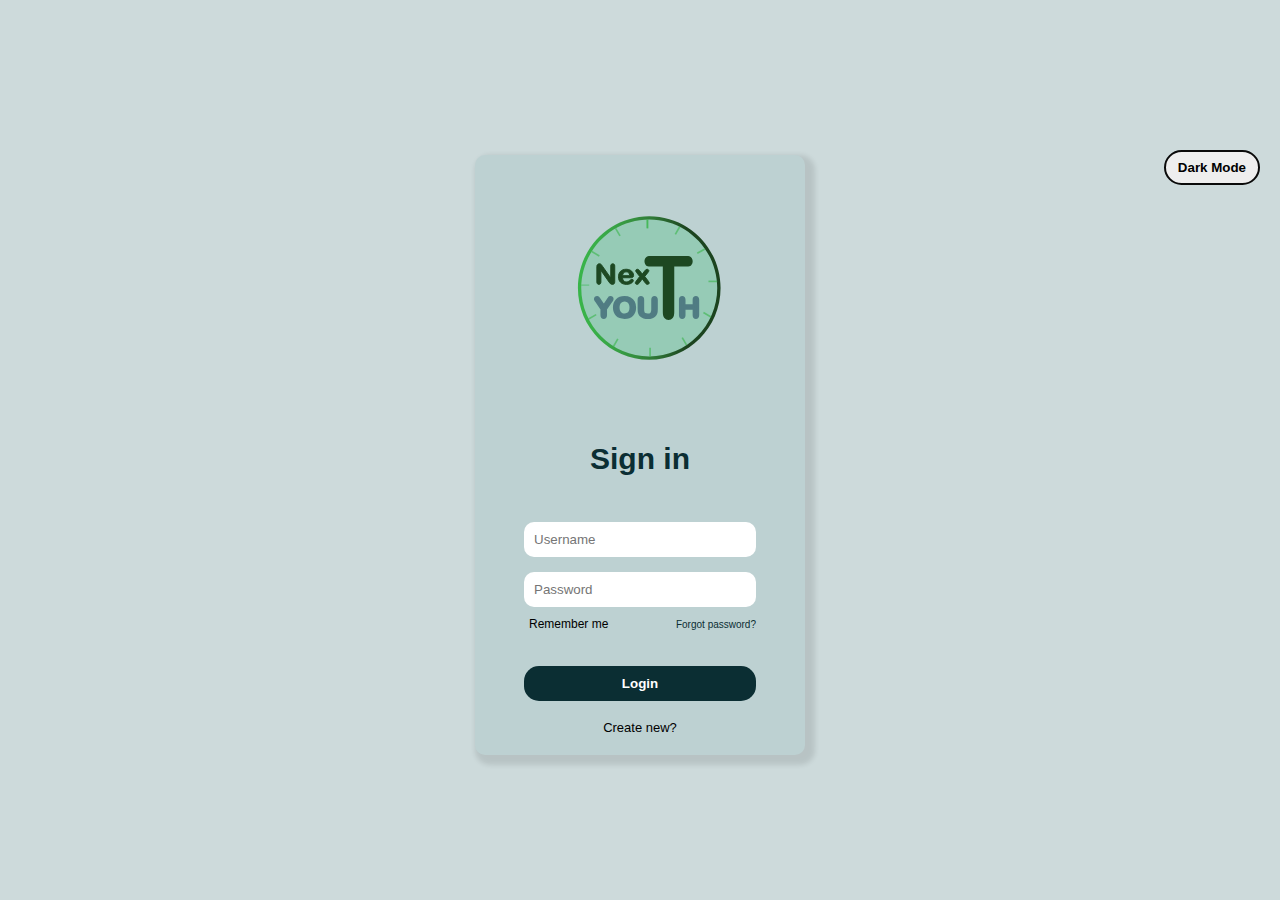
<file: index.html>
<!DOCTYPE html>
<html lang="en">
<head>
    <meta charset="UTF-8">
    <meta name="viewport" content="width=device-width, initial-scale=1.0">
    <title>Next Youth</title>
    <link rel="stylesheet" href="styles.css">
    <link rel="stylesheet" href="darkmode.css">
    
</head>
<body>
    <div class="login-container">
        <div class="logo-container">
            <img src="logo.svg" alt="Logo" class="logo">
        </div>
        <h2>Sign in</h2>
        <form onsubmit="return validateLogin()">
            <input type="text" id="username" placeholder="Username" required>
            <input type="password" id="password" placeholder="Password" required>
            <div class="remember-forgot">
                <ul>
                    <li>Remember me</li>
                </ul>
                <a href="#" id="forgotPassword">Forgot password?</a>
            </div>
            <button type="submit">Login</button>
        </form>
        <p class="create-new">Create new?</p>
        <button id="darkModeToggle">Dark Mode</button>
    </div>
    <script src="script.js"></script>
    <script src="darkmode.js"></script>
</body>
</html>
</file>
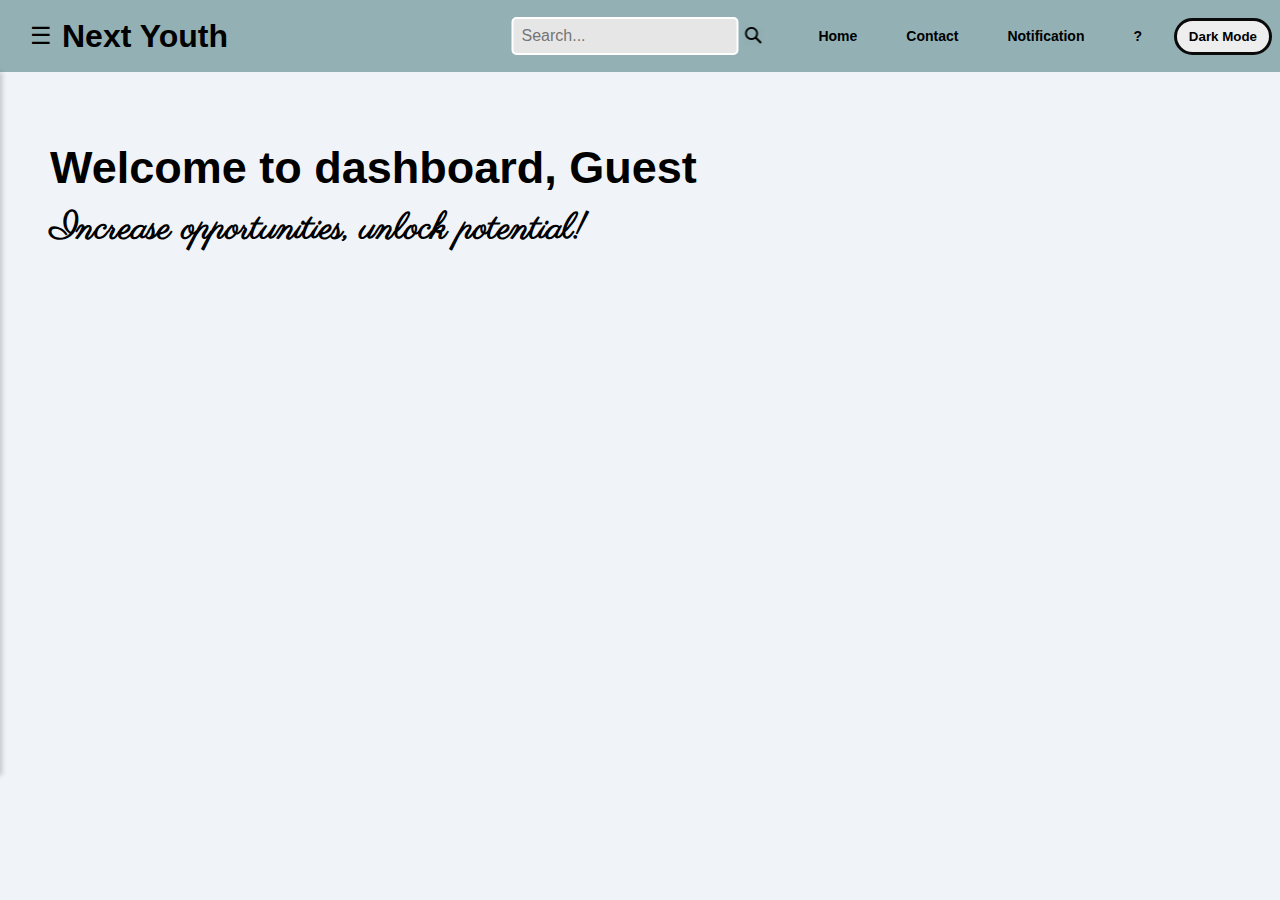
<file: dashboard.html>
<html lang="en">
<head>
    <meta charset="UTF-8">
    <meta name="viewport" content="width=device-width, initial-scale=1.0">
    <title>Dashboard</title>
    <link rel="stylesheet" href="dashboard.css">
    <link rel="stylesheet" href="darkmode.css">
    <link href="https://fonts.googleapis.com/css2?family=Parisienne&display=swap" rel="stylesheet">
    <link rel="stylesheet" href="navbar.css">
</head>
<body>
    <nav>
        <button class="hamburger-btn" onclick="toggleMenu()">
            <span class="hamburger-icon">☰</span>
        </button>
        <h1><b>Next Youth</b></h1>
        <div class="search-form">
            <input type="text" class="search-input" placeholder="Search...">
            <button class="search-btn">
                <img src="search-icon.png" alt="Search" class="search-icon-img">
            </button>
        </div>
        <ul class="nav">
            <li><a href="home.html">Home</a></li>
            <li><a href="contact.html">Contact</a></li>
            <li><a href="notification.html">Notification</a></li>
            <li><a href="AboutUs.html">?</a></li>
            <li><button id="darkModeToggle"><b>Dark Mode</b></button></li>
        </ul>
    </nav>
    <div class="hidden-menu" id="hiddenMenu">
        <div class="menu-logo">
            <img src="logo.svg" alt="Logo">
        </div>
        <ul>
            <li><a href="dashboard.html">Dashboard</a></li>
            <li><a href="myProfile.html">My profile</a></li>
            <li><a href="#" id="profileLink">Create my profile</a>
                <ul id="profileSubmenu" style="display: none;">
                    <li><a href="profile_jobApplicant.html">Job Applicant</a></li>
                    <li><a href="profile_jobRecruiter.html">Job Recruiter</a></li>
                </ul>
            </li>
            <li><a href="postJob.html">Post a Task</a></li>
            <li><a href="my-tasks.html">My Tasks</a></li>
            <li><a href="bidding-requests.html">Bidding Requests</a></li>
            <li><a href="my-bids.html">My Bids</a></li>
            <li><a href="transactions.html">Transactions</a></li>
            <li><a href="messages.html">Messages</a></li>
            <li><a href="notifications.html">Notifications</a></li>
            <li><a href="admin.html">Admin Panel</a></li>
        </ul>
    </div>
    <div class="dashboard-container">
        <h1 id="welcomeMessage">Welcome to dashboard, </h1>
        <p class="dashboard-tagline">Increase opportunities, unlock potential!</p>
    </div>
    
    <script src="dashboard.js"></script>
    <script src="darkmode.js"></script>
    <script src="navbar.js"></script>
    <script>
        document.addEventListener('DOMContentLoaded', function() {
            const profileLink = document.getElementById('profileLink');
            const profileSubmenu = document.getElementById('profileSubmenu');

            profileLink.addEventListener('click', function(event) {
                event.preventDefault(); // Prevent default anchor behavior
                profileSubmenu.style.display = profileSubmenu.style.display === 'none' ? 'block' : 'none';
            });
        });
    </script>
</body>
</html>
</file>
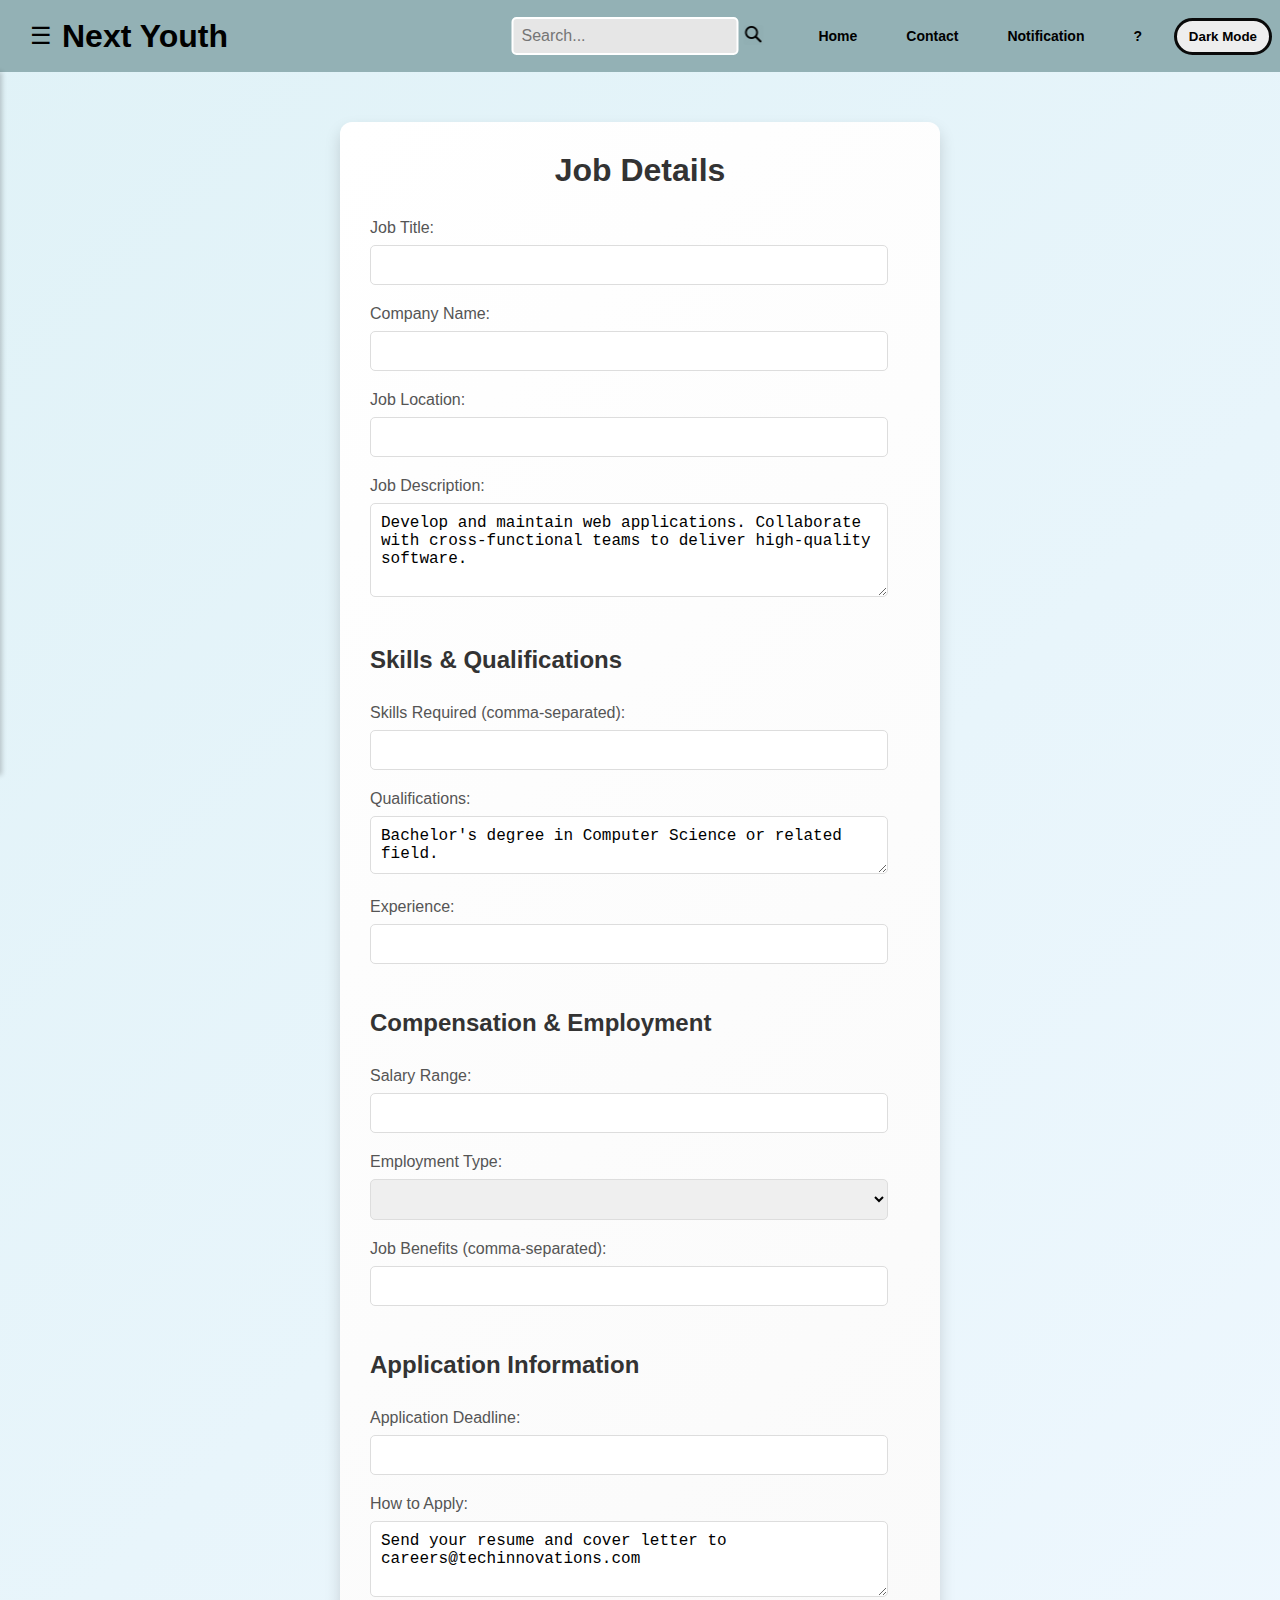
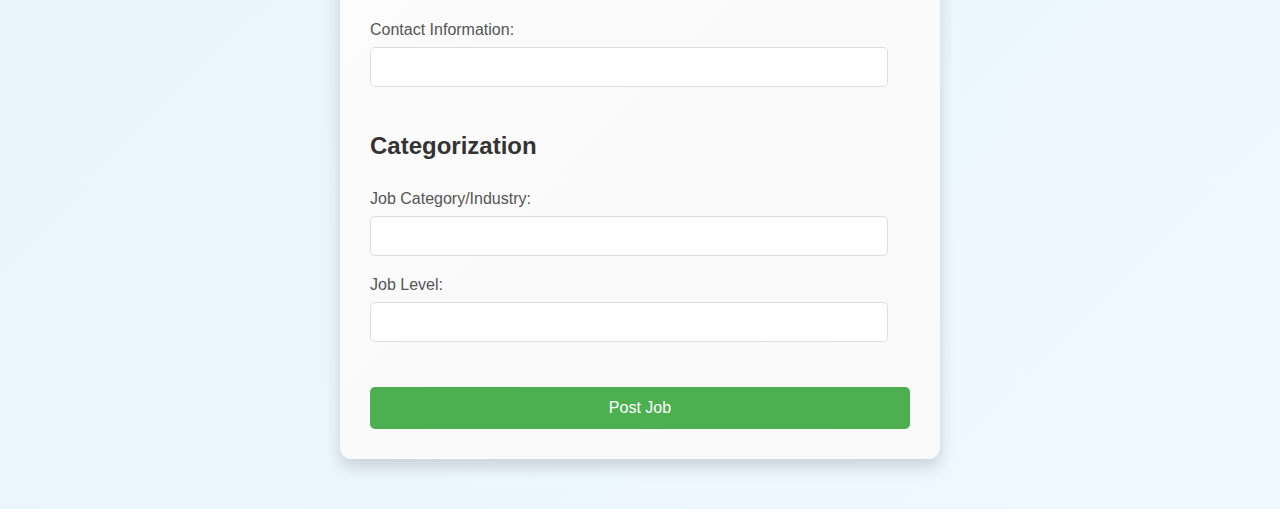
<file: postJob.html>
<!DOCTYPE html>
<html lang="en">
<head>
    <meta charset="UTF-8">
    <meta name="viewport" content="width=device-width, initial-scale=1.0">
    <title>Job Posting</title>
    <link rel="stylesheet" href="postJob.css">
    <link rel="stylesheet" href="darkmode.css">
    <link rel="stylesheet" href="navbar.css">
</head>
<body>
    <nav>
        <button class="hamburger-btn" onclick="toggleMenu()">
            <span class="hamburger-icon">☰</span>
        </button>
        <h1><b>Next Youth</b></h1>
        <div class="search-form">
            <input type="text" class="search-input" placeholder="Search...">
            <button class="search-btn">
                <img src="search-icon.png" alt="Search" class="search-icon-img">
            </button>
        </div>
        <ul class="nav">
            <li><a href="home.html">Home</a></li>
            <li><a href="contact.html">Contact</a></li>
            <li><a href="notification.html">Notification</a></li>
            <li><a href="AboutUs.html">?</a></li>
            <li><button id="darkModeToggle"><b>Dark Mode</b></button></li>
        </ul>
    </nav>
    <div class="hidden-menu" id="hiddenMenu">
        <div class="menu-logo">
            <img src="logo.svg" alt="Logo">
        </div>
        <ul>
            <li><a href="dashboard.html">Dashboard</a></li>
            <li><a href="myProfile.html">My profile</a></li>
            <li><a href="#" id="profileLink">Create my profile</a>
                <ul id="profileSubmenu" style="display: none;">
                    <li><a href="profile_jobApplicant.html">Job Applicant</a></li>
                    <li><a href="profile_jobRecruiter.html">Job Recruiter</a></li>
                </ul>
            </li>
            <li><a href="postJob.html">Post a Task</a></li>
            <li><a href="my-tasks.html">My Tasks</a></li>
            <li><a href="bidding-requests.html">Bidding Requests</a></li>
            <li><a href="my-bids.html">My Bids</a></li>
            <li><a href="transactions.html">Transactions</a></li>
            <li><a href="messages.html">Messages</a></li>
            <li><a href="notifications.html">Notifications</a></li>
            <li><a href="admin.html">Admin Panel</a></li>
        </ul>
    </div>
    <form id="jobPostingForm">
        <div class="section">
            <h2>Job Details</h2>
            <label for="jobTitle">Job Title:</label>
            <input type="text" id="jobTitle" name="jobTitle" required>

            <label for="companyName">Company Name:</label>
            <input type="text" id="companyName" name="companyName" required>

            <label for="jobLocation">Job Location:</label>
            <input type="text" id="jobLocation" name="jobLocation" required>

            <label for="jobDescription">Job Description:</label>
            <textarea id="jobDescription" name="jobDescription" rows="4" required></textarea>
        </div>

        <div class="section">
            <h2>Skills & Qualifications</h2>
            <label for="skillsRequired">Skills Required (comma-separated):</label>
            <input type="text" id="skillsRequired" name="skillsRequired">

            <label for="qualifications">Qualifications:</label>
            <textarea id="qualifications" name="qualifications" rows="2"></textarea>

            <label for="experience">Experience:</label>
            <input type="text" id="experience" name="experience">
        </div>

        <div class="section">
            <h2>Compensation & Employment</h2>
            <label for="salaryRange">Salary Range:</label>
            <input type="text" id="salaryRange" name="salaryRange">

            <label for="employmentType">Employment Type:</label>
            <select id="employmentType" name="employmentType">
                <option value="Full-time">Full-time</option>
                <option value="Part-time">Part-time</option>
                <option value="Contract">Contract</option>
                <option value="Freelance">Freelance</option>
                <option value="Internship">Internship</option>
            </select>

            <label for="jobBenefits">Job Benefits (comma-separated):</label>
            <input type="text" id="jobBenefits" name="jobBenefits">
        </div>

        <div class="section">
            <h2>Application Information</h2>
            <label for="applicationDeadline">Application Deadline:</label>
            <input type="text" id="applicationDeadline" name="applicationDeadline">

            <label for="howToApply">How to Apply:</label>
            <textarea id="howToApply" name="howToApply" rows="3"></textarea>

            <label for="contactInformation">Contact Information:</label>
            <input type="text" id="contactInformation" name="contactInformation">
        </div>

        <div class="section">
            <h2>Categorization</h2>
            <label for="jobCategory">Job Category/Industry:</label>
            <input type="text" id="jobCategory" name="jobCategory">

            <label for="jobLevel">Job Level:</label>
            <input type="text" id="jobLevel" name="jobLevel">
        </div>

        <button type="submit">Post Job</button>
    </form>
    <script src="postJob.js"></script>
    <script src="darkmode.js"></script>
    <script src="navbar.js"></script>
</body>
</html>
</file>
<file: styles.css>
* {
    margin: 0;
    padding: 0;
    box-sizing: border-box;
}

body {
    background-color: #cddadb;
    display: flex;
    justify-content: center;
    align-items: center;
    height: 100vh;
    font-family: Arial, sans-serif;
    margin: 0;
}

/* Container for the login form */
.login-container {
    background-color: #bdd1d2;
    padding: 20px;
    border-radius: 10px;
    text-align: center;
    width: 330px;
    height: 600px;
    box-shadow: 5px 5px 5px 5px rgba(0, 0, 0, 0.1);
    display: flex;
    flex-direction: column;
    justify-content: space-between;
    margin-top: 10px;
}

/* Logo container */
.logo-container {
    
    display: flex;
    justify-content: center;
    margin-bottom: 15px;
}

.logo {
    width: 480px;
    max-width: 100%;
    display: block;
    margin: 20px auto;
    margin-top: 25px;
}

/* Header */
h2 {
    color: #0B2E33;
    top: 10px;
    margin: -10px auto 40px;
    font-weight: bolder;
    font-size: 30px;
    
}

/* Input and button styles */
.input-container {
    display: flex;
    flex-direction: column;
    
}

input {
    width: 80%;
    padding: 10px;
    border: none;
    border-radius: 10px;
    display: block;
    text-align: left;
    margin: -5px auto 20px;
}

/* Login button */
button {
    background-color: #0B2E33;
    color: white;
    padding: 10px;
    border: none;
    border-radius: 15px;
    cursor: pointer;
    width: 80%;
    margin: 0 auto 25px; /* Adjust margin-bottom to -10px */
    display: block;
    font-weight: bold;
    margin-top: -25px;
}

button:hover {
    background-color: #197967;
}

/* Styles for "Remember me" and "Forgot password" */
.remember-forgot {
    display: flex;
    justify-content: space-between;
    align-items: center;
    width: 80%;
    margin: 9px auto 60px;
    bottom : 10px;
    margin-top: -10px;
    
}

.remember-forgot ul {
    list-style: none;
    padding: 0;
    margin: 0;
    display: flex;
    align-items: center;
    
}



.remember-forgot ul li {
    font-size: 12px;
    white-space: nowrap;
    display: flex;
    align-items: center;
}

.remember-forgot ul li:last-child {
    margin-left: 5px; /* Add space between checkbox and text */
}

#forgotPassword {
    text-decoration: none;
    color: #0B2E33;
    font-size: 10px;
}

.create-new {
    font-size: 13px;
    text-align: center;
    margin-top: -18px; /* Add some space between the button and the text */
}



#darkModeToggle {
    position: fixed;
    color: #000000;
    right: 20px; /* Increased right margin for better spacing */
    margin-bottom: -20px; /* Added bottom margin for better spacing */
    padding: 8px 12px;
    background-color: #eee;
    border: 2px solid #0a0a0a; /* Reduced border width for cleaner look */
    border-radius: 20px;
    cursor: pointer;
    width: auto;
    white-space: nowrap;
    z-index: 1000; /* Ensure it's on top of other elements */
}

/* Optional: Add hover effect for better user feedback */
#darkModeToggle:hover {
    background-color: #ddd;
}

/* Optional: Responsive adjustments for smaller screens */
@media (max-width: 600px) {
    #darkModeToggle {
        right: 10px; /* Adjust right margin on smaller screens */
        bottom: 10px; /* Adjust bottom margin on smaller screens */
    }
}

/* darkmode.css */

body.dark-mode .login-container {
    background-color: lightgrey; /* Light grey background */
    color: #333; /* Dark text color for other elements */
}


body.dark-mode .login-container input{
    background-color: white;
    color: black;;
    border: 1px solid #777;
}

body.dark-mode .login-container button{
    background-color: #555;

}

body.dark-mode .login-container a {
  color: lightblue;
}

body.dark-mode .login-container input::placeholder {
    color: black; /* White placeholder text */
  }

/* Ensure the logo remains unaffected */
body.dark-mode .logo-container img {
    filter: none;
}
</file>
<file: darkmode.css>
/* darkmode.css */

body.dark-mode {
    background-color: #1a1a1a;
    color: #e0e0e0;
}

.dark-mode button {
    background-color: #444;
    color: #fff;
    border: 1px solid #666;
}

.dark-mode .content,
.dark-mode .dashboard-content,
.dark-mode .login-container { /*adjust for login container class*/
    border: 1px solid #555;
}
</file>
<file: dashboard.css>
* {
    margin: 0;
    padding: 0;
    box-sizing: border-box;
}

body {
    background-color: #f0f4f8; /* Changed to match hidden-menu background */
    font-family: Arial, sans-serif;
}


.dashboard-container {
    max-width: 1200px;
    padding: 50px;
    text-align: left;
    font-weight: bold;
    margin-top: 20px;
}

.dashboard-container h1 {
    font-size: 45px; /* More specific selector */
}

.dashboard-tagline {
    font-size: 37px;
    font-family: 'Parisienne', cursive;
    color: black;
    text-align: left;
    margin-top: 10px;
}

/* Responsive Design */
@media (max-width: 768px) {
    .dashboard-container {
        margin: 100px 10px 20px; /* Adjust for mobile view */
        padding: 15px;
    }
}
</file>
<file: navbar.css>
* {
    margin: 0;
    padding: 0;
    box-sizing: border-box;
}

nav {
    display: flex;
    align-items: center;
    background-color: #93B1B5;
    justify-content: space-between;
    height: 72px;
    width: 100%;
    padding: 0 20px;
    z-index: 1000;
}


/* Hamburger Button */
.hamburger-btn {
    background: none;
    border: none;
    font-size: 24px;
    cursor: pointer;
    padding: 10px;
    box-shadow: none;
    border-radius: 6px;
    color: black;

}


.hamburger-btn:hover {
    color: #4F7C82;
    transform: scale(1.1);
}

/* Search Form - Centered */
.search-form {
    position: absolute;
    left: 50%;
    transform: translateX(-50%);
    display: flex;
    align-items: center;
}


.search-input {
    padding: 8px;
    font-size: 16px;
    border: 2px solid #ffffff;
    border-radius: 5px;
    background-color: rgb(230, 230, 230);
}

.search-btn {
    background: none;
    border: none;
    cursor: pointer;
    padding: 5px;
}

.search-icon-img {
    height: 20px;
}

/* Nav Links - Right Aligned */
.nav {
    display: flex;
    gap: 15px;
    font-family: sans-serif;
    font-weight: bold;
    font-size: 14px;
    align-items: center;
    list-style: none;
    margin-left: auto;
    margin-right: 52px;
}



.nav li {
    cursor: pointer;
    padding: 10px 15px;
    height: 100%;
    display: flex;
    align-items: center;
    justify-content: center;
    border: 2px solid transparent;
    position: relative;
    transition: all 0.3s ease-in-out;
    
}

.nav li:hover {
    background: #4F7C82;
    border-radius: 5px;
    padding: 10px;
    border: 2px solid #4F7C82;
}

.nav li a {
    color: inherit; /* Or specify a color like color: white; */
    text-decoration: none;

}
/* Hidden Menu */
.hidden-menu {
    position: absolute; /* Change to absolute */
    left: -250px;
    top: 72px; /* Set top to the navbar's height */
    width: 250px;
    height: auto; /*change height to auto, to allow it to grow with content*/
    background-color: #0B2E33;
    box-shadow: 2px 0 5px rgba(0, 0, 0, 0.2);
    transition: left 0.3s ease-in-out;
}

.hidden-menu.active {
    left: 0;
}

.menu-logo {
    display: flex;
    justify-content: center;
    align-items: center;
    text-align: center;
    border-bottom: 2px solid #ddd;
    margin-bottom: 20px;
    background-color: #cddadb;
    width: 100%;
}

.menu-logo img {
    width: 200px;
    height: auto;
    margin-right: 12px;
    margin-top: 12px;
}

.hidden-menu ul {
    list-style: none;
    padding: 0;
    background-color: #0B2E33;
}

.hidden-menu ul li {
    padding: 15px 20px;
    background-color: #0B2E33;
}

.hidden-menu ul li a {
    color: white;
    text-decoration: none;
    font-size: 16px;
    display: block;
}

.hidden-menu ul li:hover {
    background-color: #1a4248; /* Added Hover to hidden menu items*/
    cursor: pointer;
}
/* Dark Mode Overrides */
body.dark-mode nav {
    background-color: black;
    color: white;
}

body.dark-mode .nav li:hover {
    background: #333;
    border: 2px solid #333;
}

body.dark-mode .search-input {
    background-color: #444;
    color: #e0e0e0;
    border: 2px solid #666;
}

body.dark-mode .search-input:focus {
    background-color: #555;
}

body.dark-mode .hidden-menu {
    background-color: #1a1a1a;
    box-shadow: 2px 0 5px rgba(255, 255, 255, 0.2);
}

body.dark-mode .hidden-menu ul {
    background-color: #1a1a1a;
}

body.dark-mode .hidden-menu ul li {
    background-color: #1a1a1a;
}

body.dark-mode .hidden-menu ul li:hover {
    background-color: #333;
}

body.dark-mode .menu-logo {
    background-color: white;
    border-bottom: 2px solid #555;
}

#darkModeToggle {
    position: fixed;
    color: #000000;
    right: 8px;
    padding: 8px 12px;
    background-color: #eee;
    border: 3px solid #0a0a0a;
    border-radius: 20px;
    cursor: pointer;
    width: auto;
    white-space: nowrap;
}

#darkModeToggle:hover {
    background-color: rgb(122, 118, 118);
}

body.dark-mode .search-input {
    background-color: white;
    color: #333;
    border: 1px solid #ccc;
}

body.dark-mode .search-input:focus {
    background-color: #f0f0f0;
}

body.dark-mode button {
    background-color: #444;
    color: #fff;
    border: 1px solid #666;
}

body.dark-mode h1 {
    color: #e0e0e0;
}

/* Responsive Design */
@media (max-width: 768px) {
    nav {
        flex-direction: column;
        height: auto;
        padding: 10px 0;
    }

    .nav {
        flex-direction: column;
        gap: 10px;
    }

    .nav li {
        width: 90%;
        padding: 12px;
    }

    .search-form {
        display: flex;
        align-items: center;
        background: white;
        padding: 5px 10px;
        border-radius: 30px;
        box-shadow: 0 4px 8px rgba(0, 0, 0, 0.15);
        transition: box-shadow 0.3s ease-in-out;
    }

    .search-input {
        border: none;
        outline: none;
        padding: 10px;
        font-size: 16px;
        border-radius: 30px;
        width: 150px;
        transition: width 0.3s ease-in-out;
    }

    .search-input:focus {
        width: 200px;
        background-color: #f0f4f8;
    }

    .search-btn {
        background: none;
        border: none;
        cursor: pointer;
        padding: 8px;
        border-radius: 50%;
        transition: background 0.3s ease-in-out, transform 0.2s ease;
    }

    .search-icon-img {
        height: 24px;
        transition: transform 0
        .3s ease-in-out;
    }

    .search-btn:hover {
        background: rgba(79, 124, 130, 0.2);
        transform: scale(1.1);
    }

    .search-btn:hover .search-icon-img {
        transform: rotate(15deg) scale(1.2);
    }

    .search-form:hover {
        box-shadow: 0 6px 12px rgba(0, 0, 0, 0.2);
    }

    body.dark-mode .search-form {
        background: #333;
    }
}
</file>
<file: postJob.css>
/* postJob.css */

body {
    font-family: 'Segoe UI', Tahoma, Geneva, Verdana, sans-serif;
    margin: 0;
    background: linear-gradient(135deg, #e0f2f7, #f0f8ff);
}

.content {
    flex-grow: 1;
    display: flex;
    justify-content: center;
    align-items: flex-start;
    padding: 20px;
    width: 100%;
    margin-top: 72px;
}

#jobPostingForm .section:nth-child(1) h2{
    font-size: 32px;
}

#jobPostingForm {
    background: linear-gradient(135deg, #ffffff, #f9f9f9); /* Change background to white */
    padding: 30px;
    border-radius: 12px; /* Adjust border radius */
    box-shadow: 0 8px 16px rgba(0, 0, 0, 0.15);/* Adjust box shadow */
    width: 600px;
    max-width: 90%;
    margin: 50px auto;
}

#jobPostingForm h2 {
    color: #333;
    text-align: left;
    font-size: 30px;
    margin-bottom: 30px; /* Adjust margin bottom */
    font-size: 24px; /* Adjust font size */
    font-weight: 600; /* Adjust font weight */
}

#jobPostingForm .section {
    margin-bottom: 25px; /* Adjust margin between sections */
}

#jobPostingForm label {
    display: block;
    margin-bottom: 8px;
    color: #555; /* Adjust label color */
    font-weight: 500; /* Adjust font weight */
}

#jobPostingForm input[type="text"],
#jobPostingForm textarea,
#jobPostingForm select {
    width: calc(100% - 22px);
    padding: 10px;
    margin-bottom: 20px;
    border: 1px solid #ddd;
    border-radius: 5px;
    box-sizing: border-box;
    font-size: 16px;
    transition: border-color 0.3s ease;
}

#jobPostingForm input[type="text"]:focus,
#jobPostingForm textarea:focus,
#jobPostingForm select:focus {
    border-color: #a0c4ff;
    outline: none;
}

#jobPostingForm textarea {
    resize: vertical;
}

#jobPostingForm button {
    background-color: #4CAF50;
    color: white;
    padding: 12px 20px;
    border: none;
    border-radius: 5px;
    cursor: pointer;
    font-size: 16px;
    width: 100%;
}

#jobPostingForm button:hover {
    background-color: #45a049;
}

/* Dark Mode Overrides */
body.dark-mode {
    background: rgb(67, 65, 65);
}

body.dark-mode #jobPostingForm {
    background: rgb(238, 236, 236);
}

body.dark-mode #jobPostingForm h2 {
    color: black;
}

/* Remove section specific styling */
#jobPostingForm .section:nth-child(1) {
    text-align: left;
    padding: 0;
    margin: 0 0 25px 0;
    max-width: 100%;
}

#jobPostingForm .section:nth-child(1) h2 {
    text-align: center;
    border-bottom: none;
    padding-bottom: 0;
}

#jobPostingForm .section:nth-child(1) label {
    text-align: left;
    display: block;
}

#jobPostingForm .section:nth-child(1) input[type="text"],
#jobPostingForm .section:nth-child(1) textarea {
    text-align: left;
}
</file>
